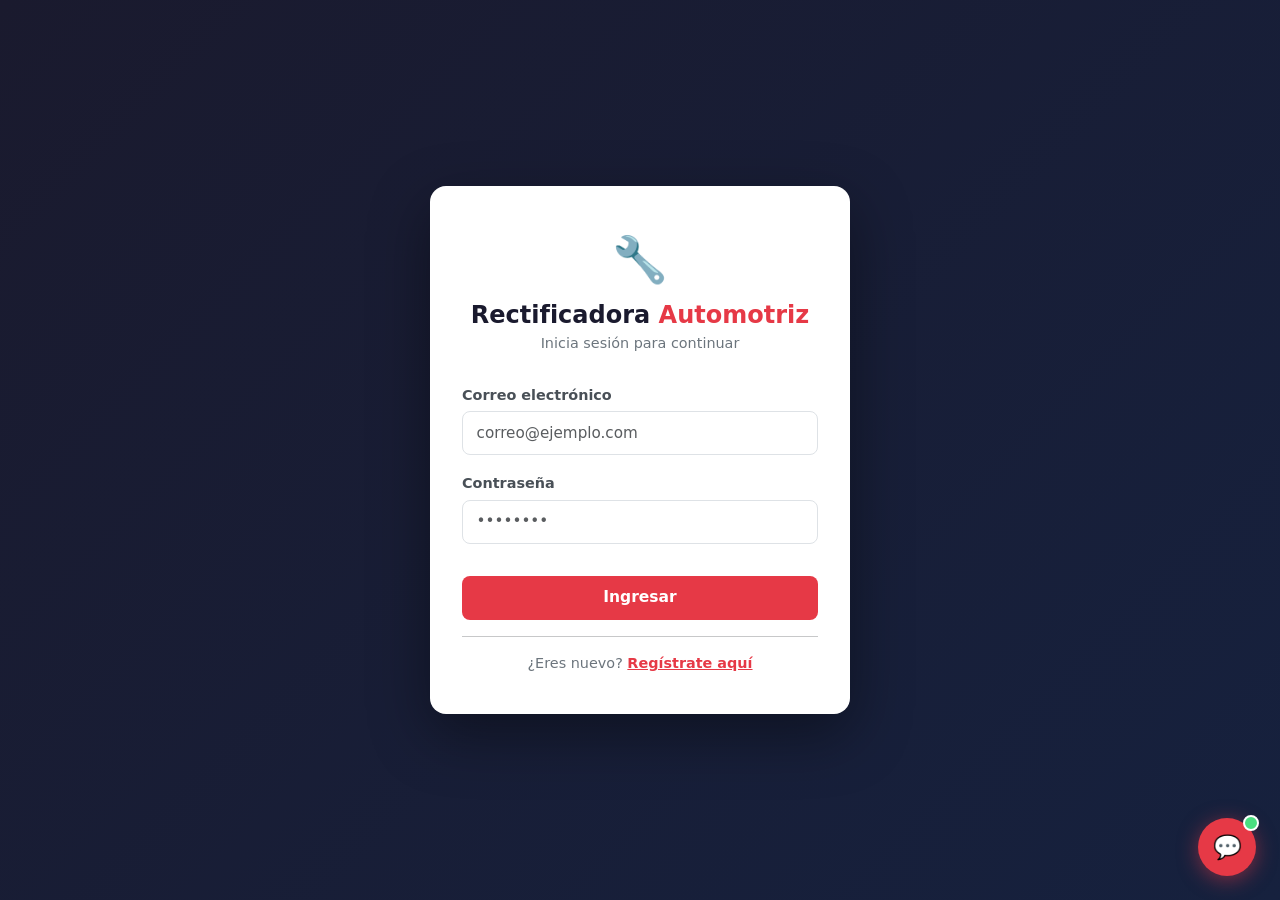
<file: index.html>
<!DOCTYPE html>
<html lang="es">
<head>
<meta charset="UTF-8">
<meta name="viewport" content="width=device-width, initial-scale=1.0">
<title>Inicio – Rectificadora Automotriz</title>
<link href="https://cdn.jsdelivr.net/npm/bootstrap@5.3.3/dist/css/bootstrap.min.css" rel="stylesheet">
<link rel="stylesheet" href="styles.css">
</head>
<body>

<!-- NAVBAR -->
<nav class="navbar navbar-expand-lg">
  <div class="container-fluid px-4">
    <a class="navbar-brand" href="index.html">🔧 Rectificadora <span>Automotriz</span></a>
    <button class="navbar-toggler" type="button" data-bs-toggle="collapse" data-bs-target="#navMenu">
      <span class="navbar-toggler-icon"></span>
    </button>
    <div class="collapse navbar-collapse" id="navMenu">
      <ul class="navbar-nav me-auto ms-3 gap-1">
        <li class="nav-item"><a class="nav-link active" href="index.html">🏠 Inicio</a></li>
        <li class="nav-item"><a class="nav-link" href="precios.html">💰 Precios</a></li>
        <li class="nav-item"><a class="nav-link" href="servicios.html">🛠 Servicios</a></li>
        <li class="nav-item"><a class="nav-link" href="consultas.html">📅 Agendar</a></li>
        <li class="nav-item"><a class="nav-link" href="locaciones.html">📍 Locaciones</a></li>
        <li class="nav-item"><a class="nav-link" href="refacciones.html">🔩 Refacciones</a></li>
      </ul>
      <div class="d-flex align-items-center gap-3 mt-2 mt-lg-0">
        <span class="badge-user" id="navUsuario"></span>
        <button onclick="logout()" class="btn-outline-rojo" style="border-color:rgba(255,255,255,0.4); color:rgba(255,255,255,0.8);">Cerrar sesión</button>
      </div>
    </div>
  </div>
</nav>

<!-- HERO -->
<div class="hero">
  <h1>Bienvenido a Rectificadora <span style="color:#e63946">Automotriz</span></h1>
  <p>Tu taller de confianza. Servicio profesional, calidad garantizada.</p>
</div>

<!-- IMAGEN -->
<div class="container my-4">
  <img src="https://images.unsplash.com/photo-1503376780353-7e6692767b70?w=1200&q=80" alt="Taller automotriz" class="hero-img">
</div>

<!-- MENÚ CARDS -->
<div class="container pb-4">
  <div class="row g-3 justify-content-center">

    <div class="col-6 col-sm-4 col-md-3 col-lg-2">
      <a href="precios.html" class="card-menu">
        <div class="icon">💰</div>
        <h5>Precios</h5>
        <p>Lista de servicios</p>
      </a>
    </div>

    <div class="col-6 col-sm-4 col-md-3 col-lg-2">
      <a href="servicios.html" class="card-menu">
        <div class="icon">🛠</div>
        <h5>Servicios</h5>
        <p>Lo que ofrecemos</p>
      </a>
    </div>

    <div class="col-6 col-sm-4 col-md-3 col-lg-2">
      <a href="consultas.html" class="card-menu">
        <div class="icon">📅</div>
        <h5>Agendar</h5>
        <p>Agenda tu cita</p>
      </a>
    </div>

    <div class="col-6 col-sm-4 col-md-3 col-lg-2">
      <a href="ver_citas.html" class="card-menu">
        <div class="icon">📋</div>
        <h5>Mis citas</h5>
        <p>Ver mis citas</p>
      </a>
    </div>

    <div class="col-6 col-sm-4 col-md-3 col-lg-2">
      <a href="locaciones.html" class="card-menu">
        <div class="icon">📍</div>
        <h5>Locaciones</h5>
        <p>Nuestras sucursales</p>
      </a>
    </div>

    <div class="col-6 col-sm-4 col-md-3 col-lg-2">
      <a href="refacciones.html" class="card-menu">
        <div class="icon">🔩</div>
        <h5>Refacciones</h5>
        <p>Catálogo</p>
      </a>
    </div>

  </div>
</div>

<div class="footer">© 2026 Rectificadora Automotriz · Todos los derechos reservados</div>

<script src="https://cdn.jsdelivr.net/npm/bootstrap@5.3.3/dist/js/bootstrap.bundle.min.js"></script>
<script src="session.js"></script>
<script src="chatbot.js"></script>
</body>
</html>
</file>
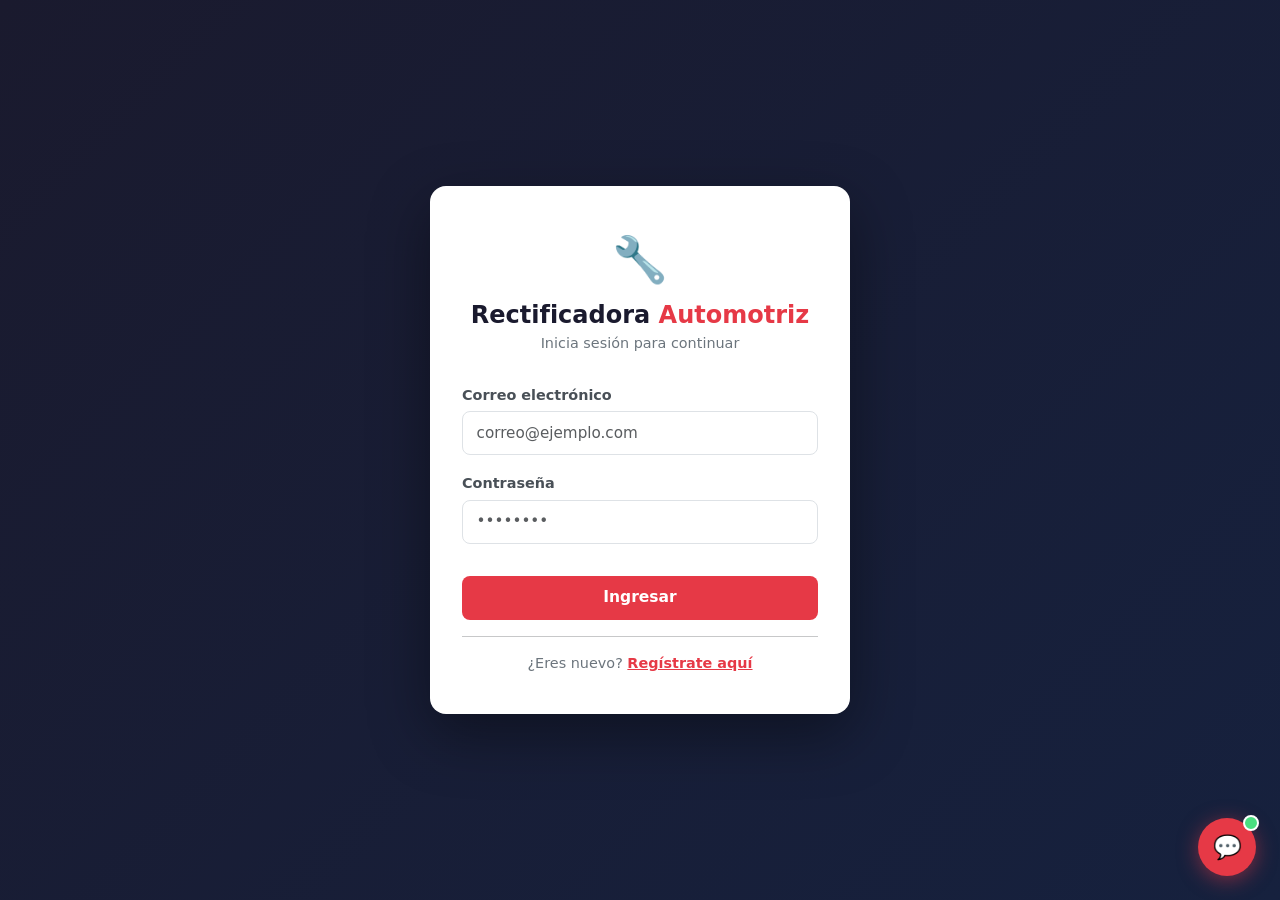
<file: admin.html>
<!DOCTYPE html>
<html lang="es">
<head>
<meta charset="UTF-8">
<meta name="viewport" content="width=device-width, initial-scale=1.0">
<title>Panel Admin – Rectificadora Automotriz</title>
<link href="https://cdn.jsdelivr.net/npm/bootstrap@5.3.3/dist/css/bootstrap.min.css" rel="stylesheet">
<link rel="stylesheet" href="styles.css">
</head>
<body>

<nav class="navbar navbar-expand-lg">
  <div class="container-fluid px-4">
    <a class="navbar-brand" href="admin.html">🔧 Rectificadora <span>Automotriz</span></a>
    <div class="ms-auto d-flex align-items-center gap-3">
      <span class="badge-user">⚙️ Administrador</span>
      <button onclick="logout()" class="btn-outline-rojo" style="border-color:rgba(255,255,255,0.4); color:rgba(255,255,255,0.8);">Cerrar sesión</button>
    </div>
  </div>
</nav>

<div class="hero">
  <h1>⚙️ Panel de Administrador</h1>
  <p>Gestión de citas registradas en el sistema</p>
</div>

<div class="container">
  <div class="card-content">
    <div class="d-flex justify-content-between align-items-center flex-wrap gap-2 mb-4">
      <h5 class="fw-bold mb-0" style="color:#1a1a2e;">Todas las citas</h5>
      <span class="badge" style="background:#e63946; font-size:0.85rem; padding:0.4rem 0.9rem;" id="totalCitas">0 citas</span>
    </div>

    <div id="listaCitas"></div>
  </div>
</div>

<div class="footer">© 2026 Rectificadora Automotriz · Panel Admin</div>

<script src="https://cdn.jsdelivr.net/npm/bootstrap@5.3.3/dist/js/bootstrap.bundle.min.js"></script>
<script src="admin.js"></script>
<script src="chatbot.js"></script>
</body>
</html>
</file>
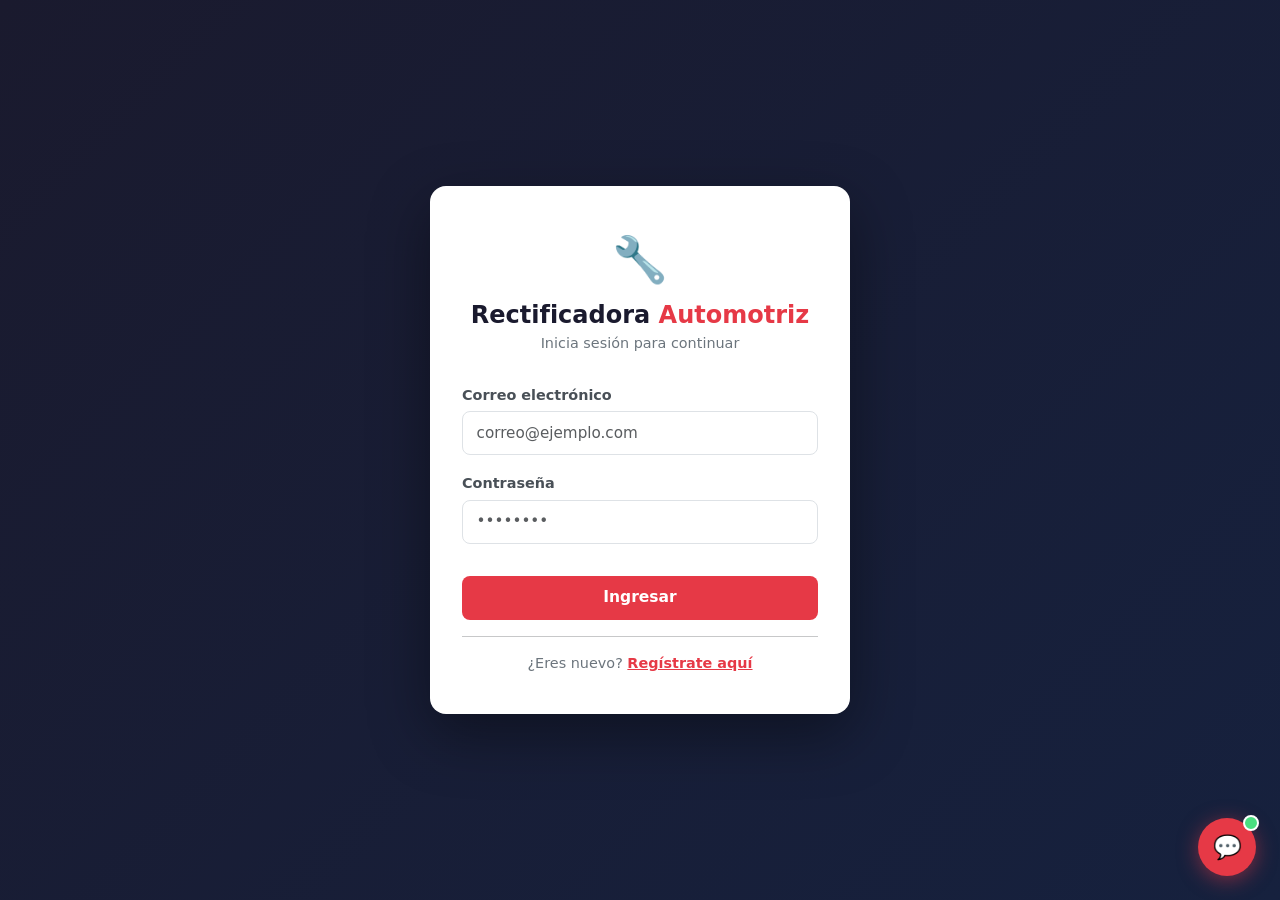
<file: consultas.html>
<!DOCTYPE html>
<html lang="es">
<head>
<meta charset="UTF-8">
<meta name="viewport" content="width=device-width, initial-scale=1.0">
<title>Agendar Cita – Rectificadora Automotriz</title>
<link href="https://cdn.jsdelivr.net/npm/bootstrap@5.3.3/dist/css/bootstrap.min.css" rel="stylesheet">
<link rel="stylesheet" href="styles.css">
</head>
<body>

<!-- NAVBAR -->
<nav class="navbar navbar-expand-lg">
  <div class="container-fluid px-4">
    <a class="navbar-brand" href="index.html">🔧 Rectificadora <span>Automotriz</span></a>
    <button class="navbar-toggler" type="button" data-bs-toggle="collapse" data-bs-target="#navMenu">
      <span class="navbar-toggler-icon"></span>
    </button>
    <div class="collapse navbar-collapse" id="navMenu">
      <ul class="navbar-nav me-auto ms-3 gap-1">
        <li class="nav-item"><a class="nav-link" href="index.html">🏠 Inicio</a></li>
        <li class="nav-item"><a class="nav-link" href="precios.html">💰 Precios</a></li>
        <li class="nav-item"><a class="nav-link" href="servicios.html">🛠 Servicios</a></li>
        <li class="nav-item"><a class="nav-link active" href="consultas.html">📅 Agendar</a></li>
        <li class="nav-item"><a class="nav-link" href="locaciones.html">📍 Locaciones</a></li>
        <li class="nav-item"><a class="nav-link" href="refacciones.html">🔩 Refacciones</a></li>
      </ul>
      <div class="d-flex align-items-center gap-3 mt-2 mt-lg-0">
        <span class="badge-user" id="navUsuario"></span>
        <button onclick="logout()" class="btn-outline-rojo" style="border-color:rgba(255,255,255,0.4); color:rgba(255,255,255,0.8);">Cerrar sesión</button>
      </div>
    </div>
  </div>
</nav>

<!-- HERO -->
<div class="hero">
  <h1>📅 Agendar Cita</h1>
  <p>Reserva tu servicio en minutos</p>
</div>

<!-- CONTENIDO -->
<div class="container">
  <div class="card-content" style="max-width:540px;">
    <h5 class="fw-bold mb-4" style="color:#1a1a2e;">Nueva cita</h5>

    <form id="formCita" novalidate>

      <div class="mb-3">
        <label for="servicio" class="form-label">Servicio</label>
        <select class="form-select" id="servicio" required>
          <option value="">— Selecciona un servicio —</option>
          <option value="Rectificación de motor">Rectificación de motor</option>
          <option value="Reparación mecánica">Reparación mecánica</option>
          <option value="Pintado automotriz">Pintado automotriz</option>
          <option value="Lavado profesional">Lavado profesional</option>
          <option value="Encerado">Encerado</option>
        </select>
        <div class="invalid-feedback">Selecciona un servicio.</div>
      </div>

      <div class="mb-3">
        <label for="fecha" class="form-label">Fecha</label>
        <input type="date" class="form-control" id="fecha" required>
        <div class="invalid-feedback">Selecciona una fecha válida (no en el pasado).</div>
      </div>

      <div class="mb-3">
        <label for="hora" class="form-label">Hora</label>
        <input type="time" class="form-control" id="hora" required min="09:00" max="18:00">
        <div class="invalid-feedback">Selecciona una hora entre 09:00 y 18:00.</div>
      </div>

      <div id="mensajeCita"></div>

      <div class="d-flex gap-2 mt-4 flex-wrap">
        <button type="submit" class="btn-rojo" id="btnAgendar">
          <span class="spinner-btn" id="spinner"></span>
          Confirmar cita
        </button>
        <a href="ver_citas.html" class="btn-outline-rojo">📋 Ver mis citas</a>
      </div>

    </form>
  </div>
</div>

<div class="footer">© 2026 Rectificadora Automotriz</div>

<script src="https://cdn.jsdelivr.net/npm/bootstrap@5.3.3/dist/js/bootstrap.bundle.min.js"></script>
<script src="session.js"></script>
<script>
// Fecha mínima = hoy
document.getElementById("fecha").min = new Date().toISOString().split("T")[0];

document.getElementById("formCita").addEventListener("submit", function(e) {
  e.preventDefault();

  const servicio = document.getElementById("servicio");
  const fecha    = document.getElementById("fecha");
  const hora     = document.getElementById("hora");
  const msg      = document.getElementById("mensajeCita");
  const btn      = document.getElementById("btnAgendar");
  const spinner  = document.getElementById("spinner");

  [servicio, fecha, hora].forEach(el => el.classList.remove("is-invalid","is-valid"));
  msg.innerHTML = "";

  let valido = true;
  if (!servicio.value) { servicio.classList.add("is-invalid"); valido = false; } else servicio.classList.add("is-valid");
  if (!fecha.value || fecha.value < new Date().toISOString().split("T")[0]) { fecha.classList.add("is-invalid"); valido = false; } else fecha.classList.add("is-valid");
  if (!hora.value || hora.value < "09:00" || hora.value > "18:00") { hora.classList.add("is-invalid"); valido = false; } else hora.classList.add("is-valid");

  if (!valido) {
    msg.innerHTML = `<div class="alerta alerta-error">❌ Por favor corrige los campos marcados.</div>`;
    return;
  }

  btn.disabled = true;
  spinner.style.display = "inline-block";

  setTimeout(() => {
    const usuario = JSON.parse(localStorage.getItem("usuarioActivo"));
    const citas   = JSON.parse(localStorage.getItem("citas")) || [];

    citas.push({
      nombre:   usuario.nombre,
      correo:   usuario.correo,
      servicio: servicio.value,
      fecha:    fecha.value,
      hora:     hora.value
    });

    localStorage.setItem("citas", JSON.stringify(citas));

    btn.disabled = false;
    spinner.style.display = "none";

    msg.innerHTML = `<div class="alerta alerta-exito">✅ ¡Cita registrada con éxito! Te esperamos el <strong>${fecha.value}</strong> a las <strong>${hora.value}</strong>.</div>`;

    // Limpiar form
    [servicio, fecha, hora].forEach(el => { el.value = ""; el.classList.remove("is-valid"); });
  }, 700);
});
</script>
<script src="chatbot.js"></script>
</body>
</html>
</file>
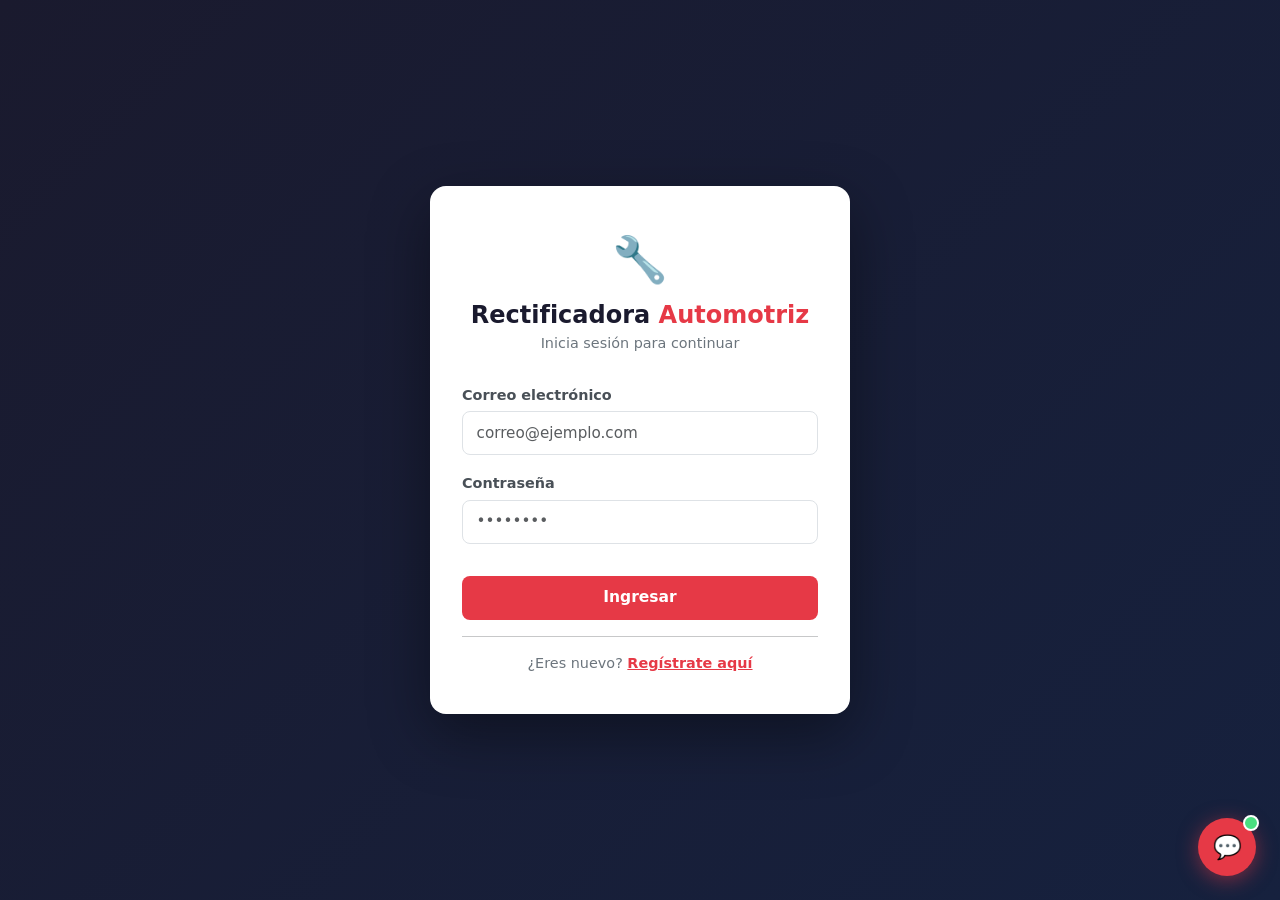
<file: locaciones.html>
<!DOCTYPE html>
<html lang="es">
<head>
<meta charset="UTF-8">
<meta name="viewport" content="width=device-width, initial-scale=1.0">
<title>Locaciones – Rectificadora Automotriz</title>
<link href="https://cdn.jsdelivr.net/npm/bootstrap@5.3.3/dist/css/bootstrap.min.css" rel="stylesheet">
<link rel="stylesheet" href="styles.css">
</head>
<body>

<nav class="navbar navbar-expand-lg">
  <div class="container-fluid px-4">
    <a class="navbar-brand" href="index.html">🔧 Rectificadora <span>Automotriz</span></a>
    <button class="navbar-toggler" type="button" data-bs-toggle="collapse" data-bs-target="#navMenu">
      <span class="navbar-toggler-icon"></span>
    </button>
    <div class="collapse navbar-collapse" id="navMenu">
      <ul class="navbar-nav me-auto ms-3 gap-1">
        <li class="nav-item"><a class="nav-link" href="index.html">🏠 Inicio</a></li>
        <li class="nav-item"><a class="nav-link" href="precios.html">💰 Precios</a></li>
        <li class="nav-item"><a class="nav-link" href="servicios.html">🛠 Servicios</a></li>
        <li class="nav-item"><a class="nav-link" href="consultas.html">📅 Agendar</a></li>
        <li class="nav-item"><a class="nav-link active" href="locaciones.html">📍 Locaciones</a></li>
        <li class="nav-item"><a class="nav-link" href="refacciones.html">🔩 Refacciones</a></li>
      </ul>
      <div class="d-flex align-items-center gap-3 mt-2 mt-lg-0">
        <span class="badge-user" id="navUsuario"></span>
        <button onclick="logout()" class="btn-outline-rojo" style="border-color:rgba(255,255,255,0.4); color:rgba(255,255,255,0.8);">Cerrar sesión</button>
      </div>
    </div>
  </div>
</nav>

<div class="hero">
  <h1>📍 Locaciones</h1>
  <p>Encuéntranos cerca de ti</p>
</div>

<div class="container">
  <div class="card-content" style="max-width:640px;">
    <h5 class="fw-bold mb-4" style="color:#1a1a2e;">Nuestras sucursales</h5>

    <div class="sucursal-card">
      <h5>🏢 Sucursal Centro</h5>
      <p>📍 Av. Principal #123, Centro</p>
      <p>🕐 Horario: Lun–Sáb 9:00 – 18:00</p>
      <p>📞 Tel: (33) 1234-5678</p>
    </div>

    <div class="sucursal-card">
      <h5>🏢 Sucursal Norte</h5>
      <p>📍 Calle Mecánicos #45, Zona Norte</p>
      <p>🕐 Horario: Lun–Sáb 9:00 – 18:00</p>
      <p>📞 Tel: (33) 8765-4321</p>
    </div>

    <div class="alerta alerta-info mt-3">
      ℹ️ Ambas sucursales cuentan con estacionamiento gratuito para clientes.
    </div>

    <div class="mt-4 d-flex gap-2 flex-wrap">
      <a href="consultas.html" class="btn-rojo">📅 Agendar cita</a>
      <a href="index.html" class="btn-outline-rojo">⬅ Volver al inicio</a>
    </div>
  </div>
</div>

<div class="footer">© 2026 Rectificadora Automotriz</div>
<script src="https://cdn.jsdelivr.net/npm/bootstrap@5.3.3/dist/js/bootstrap.bundle.min.js"></script>
<script src="session.js"></script>
<script src="chatbot.js"></script>
</body>
</html>
</file>
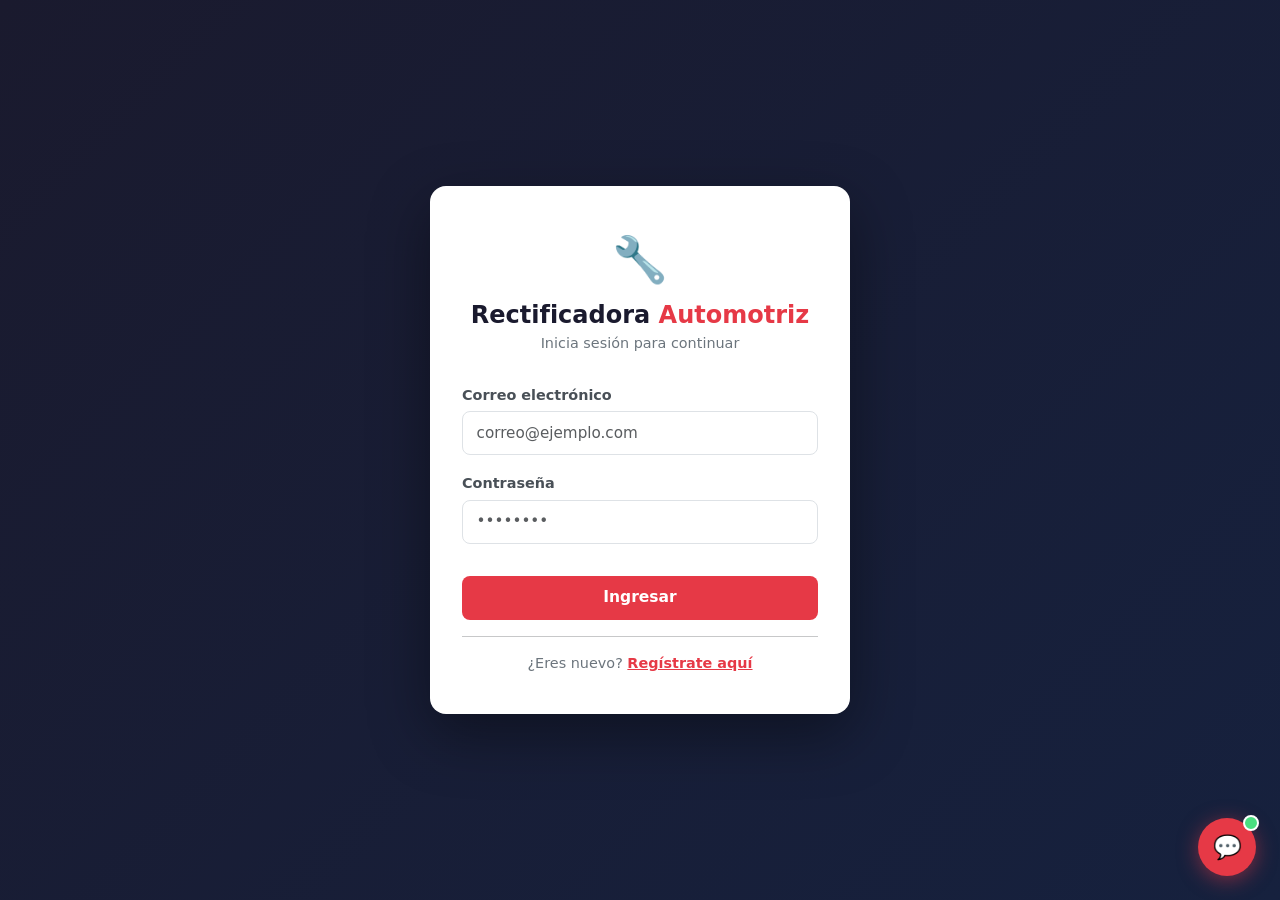
<file: login.html>
<!DOCTYPE html>
<html lang="es">
<head>
<meta charset="UTF-8">
<meta name="viewport" content="width=device-width, initial-scale=1.0">
<title>Iniciar Sesión – Rectificadora Automotriz</title>
<link href="https://cdn.jsdelivr.net/npm/bootstrap@5.3.3/dist/css/bootstrap.min.css" rel="stylesheet">
<link rel="stylesheet" href="styles.css">
<style>
  body { background: linear-gradient(135deg, #1a1a2e 0%, #16213e 100%); min-height: 100vh; display: flex; align-items: center; justify-content: center; }
  .login-box { background: white; border-radius: 16px; padding: 2.5rem 2rem; box-shadow: 0 20px 60px rgba(0,0,0,0.4); width: 100%; max-width: 420px; }
  .login-logo { text-align: center; margin-bottom: 1.8rem; }
  .login-logo .icon { font-size: 2.8rem; }
  .login-logo h4 { font-weight: 800; color: #1a1a2e; margin: 0.5rem 0 0.2rem; }
  .login-logo p { color: #6c757d; font-size: 0.9rem; margin: 0; }
</style>
</head>
<body>

<div class="login-box">
  <div class="login-logo">
    <div class="icon">🔧</div>
    <h4>Rectificadora <span style="color:#e63946">Automotriz</span></h4>
    <p>Inicia sesión para continuar</p>
  </div>

  <form id="loginForm" novalidate>

    <div class="mb-3">
      <label for="correo" class="form-label">Correo electrónico</label>
      <input type="email" class="form-control" id="correo" placeholder="correo@ejemplo.com" required>
      <div class="invalid-feedback">Ingresa un correo válido.</div>
    </div>

    <div class="mb-3">
      <label for="password" class="form-label">Contraseña</label>
      <input type="password" class="form-control" id="password" placeholder="••••••••" required minlength="4">
      <div class="invalid-feedback">La contraseña es obligatoria.</div>
    </div>

    <div id="mensaje"></div>

    <button type="submit" class="btn-rojo w-100 mt-3" id="btnLogin">
      <span class="spinner-btn" id="spinner"></span>
      Ingresar
    </button>

  </form>

  <hr class="my-3">
  <p class="text-center mb-0" style="font-size:0.9rem; color:#6c757d;">
    ¿Eres nuevo? <a href="registro.html" style="color:#e63946; font-weight:600;">Regístrate aquí</a>
  </p>
</div>

<script src="https://cdn.jsdelivr.net/npm/bootstrap@5.3.3/dist/js/bootstrap.bundle.min.js"></script>
<script src="auth.js"></script>
<script src="chatbot.js"></script>
</body>
</html>
</file>
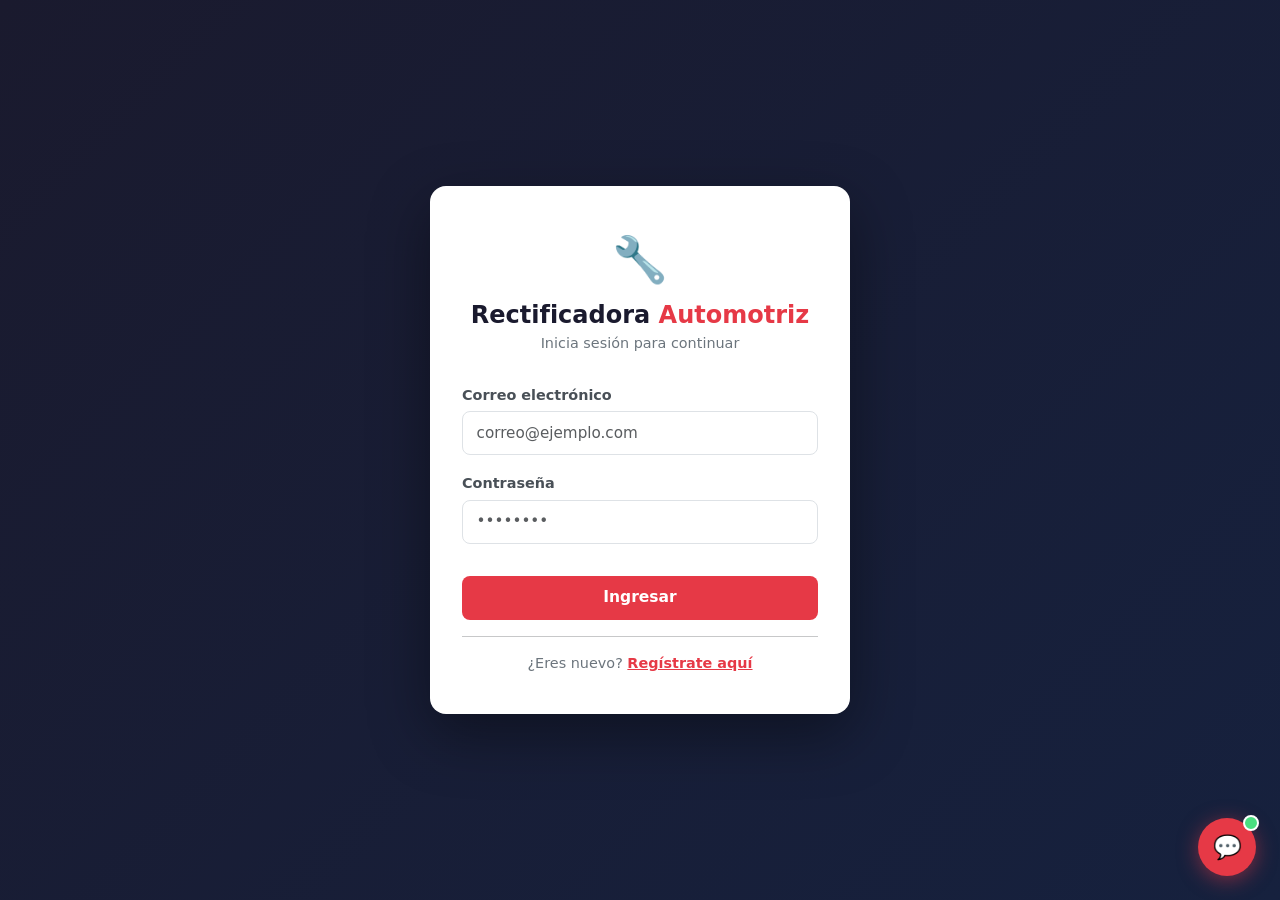
<file: precios.html>
<!DOCTYPE html>
<html lang="es">
<head>
<meta charset="UTF-8">
<meta name="viewport" content="width=device-width, initial-scale=1.0">
<title>Precios – Rectificadora Automotriz</title>
<link href="https://cdn.jsdelivr.net/npm/bootstrap@5.3.3/dist/css/bootstrap.min.css" rel="stylesheet">
<link rel="stylesheet" href="styles.css">
</head>
<body>

<nav class="navbar navbar-expand-lg">
  <div class="container-fluid px-4">
    <a class="navbar-brand" href="index.html">🔧 Rectificadora <span>Automotriz</span></a>
    <button class="navbar-toggler" type="button" data-bs-toggle="collapse" data-bs-target="#navMenu">
      <span class="navbar-toggler-icon"></span>
    </button>
    <div class="collapse navbar-collapse" id="navMenu">
      <ul class="navbar-nav me-auto ms-3 gap-1">
        <li class="nav-item"><a class="nav-link" href="index.html">🏠 Inicio</a></li>
        <li class="nav-item"><a class="nav-link active" href="precios.html">💰 Precios</a></li>
        <li class="nav-item"><a class="nav-link" href="servicios.html">🛠 Servicios</a></li>
        <li class="nav-item"><a class="nav-link" href="consultas.html">📅 Agendar</a></li>
        <li class="nav-item"><a class="nav-link" href="locaciones.html">📍 Locaciones</a></li>
        <li class="nav-item"><a class="nav-link" href="refacciones.html">🔩 Refacciones</a></li>
      </ul>
      <div class="d-flex align-items-center gap-3 mt-2 mt-lg-0">
        <span class="badge-user" id="navUsuario"></span>
        <button onclick="logout()" class="btn-outline-rojo" style="border-color:rgba(255,255,255,0.4); color:rgba(255,255,255,0.8);">Cerrar sesión</button>
      </div>
    </div>
  </div>
</nav>

<div class="hero">
  <h1>💰 Precios</h1>
  <p>Tarifas transparentes, sin sorpresas</p>
</div>

<div class="container">
  <div class="card-content">
    <h5 class="fw-bold mb-4" style="color:#1a1a2e;">Lista de precios de servicios</h5>
    <div class="table-responsive">
      <table class="tabla-custom">
        <thead>
          <tr><th>Servicio</th><th>Descripción</th><th style="text-align:right;">Precio</th></tr>
        </thead>
        <tbody>
          <tr><td>🔧 Rectificación de motor</td><td>Servicio especializado de rectificado</td><td class="precio" style="text-align:right;">$3,500</td></tr>
          <tr><td>🔨 Reparación mecánica</td><td>Diagnóstico y reparación general</td><td class="precio" style="text-align:right;">$1,200</td></tr>
          <tr><td>🎨 Pintado automotriz</td><td>Pintura completa con cabina especializada</td><td class="precio" style="text-align:right;">$4,500</td></tr>
          <tr><td>🚿 Lavado profesional</td><td>Lavado exterior e interior a detalle</td><td class="precio" style="text-align:right;">$150</td></tr>
          <tr><td>✨ Encerado</td><td>Encerado y pulido de carrocería</td><td class="precio" style="text-align:right;">$300</td></tr>
        </tbody>
      </table>
    </div>

    <div class="alerta alerta-info mt-4">
      ℹ️ Los precios son orientativos y pueden variar según el modelo del vehículo. Solicita tu cotización.
    </div>

    <div class="mt-4 d-flex gap-2 flex-wrap">
      <a href="consultas.html" class="btn-rojo">📅 Agendar cita</a>
      <a href="index.html" class="btn-outline-rojo">⬅ Volver al inicio</a>
    </div>
  </div>
</div>

<div class="footer">© 2026 Rectificadora Automotriz</div>
<script src="https://cdn.jsdelivr.net/npm/bootstrap@5.3.3/dist/js/bootstrap.bundle.min.js"></script>
<script src="session.js"></script>
<script src="chatbot.js"></script>
</body>
</html>
</file>
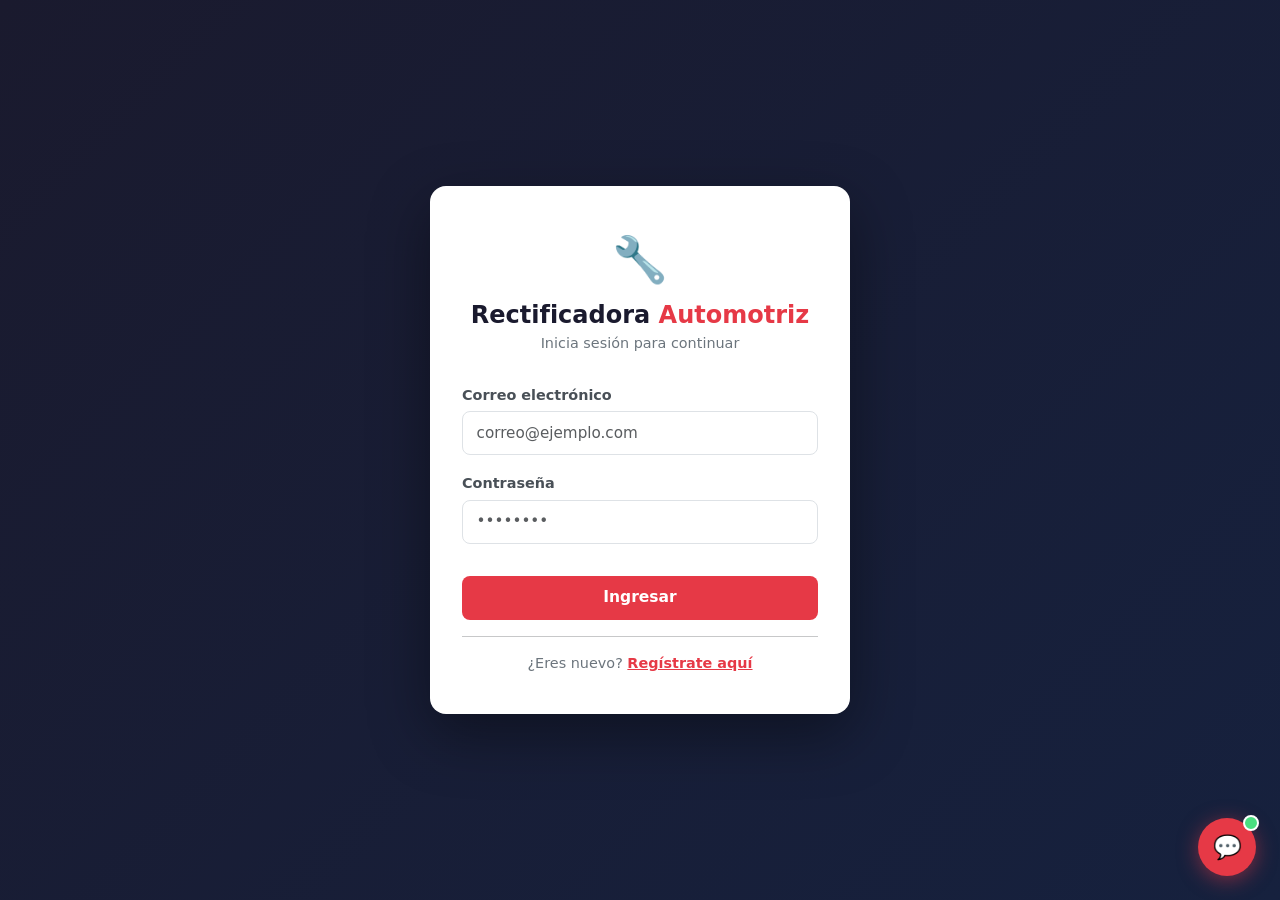
<file: refacciones.html>
<!DOCTYPE html>
<html lang="es">
<head>
<meta charset="UTF-8">
<meta name="viewport" content="width=device-width, initial-scale=1.0">
<title>Refacciones – Rectificadora Automotriz</title>
<link href="https://cdn.jsdelivr.net/npm/bootstrap@5.3.3/dist/css/bootstrap.min.css" rel="stylesheet">
<link rel="stylesheet" href="styles.css">
</head>
<body>

<nav class="navbar navbar-expand-lg">
  <div class="container-fluid px-4">
    <a class="navbar-brand" href="index.html">🔧 Rectificadora <span>Automotriz</span></a>
    <button class="navbar-toggler" type="button" data-bs-toggle="collapse" data-bs-target="#navMenu">
      <span class="navbar-toggler-icon"></span>
    </button>
    <div class="collapse navbar-collapse" id="navMenu">
      <ul class="navbar-nav me-auto ms-3 gap-1">
        <li class="nav-item"><a class="nav-link" href="index.html">🏠 Inicio</a></li>
        <li class="nav-item"><a class="nav-link" href="precios.html">💰 Precios</a></li>
        <li class="nav-item"><a class="nav-link" href="servicios.html">🛠 Servicios</a></li>
        <li class="nav-item"><a class="nav-link" href="consultas.html">📅 Agendar</a></li>
        <li class="nav-item"><a class="nav-link" href="locaciones.html">📍 Locaciones</a></li>
        <li class="nav-item"><a class="nav-link active" href="refacciones.html">🔩 Refacciones</a></li>
      </ul>
      <div class="d-flex align-items-center gap-3 mt-2 mt-lg-0">
        <span class="badge-user" id="navUsuario"></span>
        <button onclick="logout()" class="btn-outline-rojo" style="border-color:rgba(255,255,255,0.4); color:rgba(255,255,255,0.8);">Cerrar sesión</button>
      </div>
    </div>
  </div>
</nav>

<div class="hero">
  <h1>🔩 Refacciones</h1>
  <p>Catálogo de productos disponibles</p>
</div>

<div class="container">
  <div class="card-content">
    <h5 class="fw-bold mb-4" style="color:#1a1a2e;">Productos en stock</h5>
    <div class="table-responsive">
      <table class="tabla-custom">
        <thead>
          <tr><th>Producto</th><th>Descripción</th><th style="text-align:right;">Precio</th></tr>
        </thead>
        <tbody>
          <tr><td>🧴 Cera para automóvil</td><td>Fórmula profesional de larga duración</td><td class="precio" style="text-align:right;">$120</td></tr>
          <tr><td>🌧 Limpiabrisas</td><td>Par de plumas silicón universal</td><td class="precio" style="text-align:right;">$90</td></tr>
          <tr><td>🚗 Parachoques</td><td>Parachoques delantero genérico</td><td class="precio" style="text-align:right;">$1,500</td></tr>
          <tr><td>🏎 Rueda deportiva</td><td>Rin de aluminio 17" con llantas</td><td class="precio" style="text-align:right;">$2,200</td></tr>
        </tbody>
      </table>
    </div>

    <div class="alerta alerta-info mt-4">
      ℹ️ Pregunta por disponibilidad de refacciones para tu modelo específico en cualquiera de nuestras sucursales.
    </div>

    <div class="mt-4 d-flex gap-2 flex-wrap">
      <a href="index.html" class="btn-outline-rojo">⬅ Volver al inicio</a>
    </div>
  </div>
</div>

<div class="footer">© 2026 Rectificadora Automotriz</div>
<script src="https://cdn.jsdelivr.net/npm/bootstrap@5.3.3/dist/js/bootstrap.bundle.min.js"></script>
<script src="session.js"></script>
<script src="chatbot.js"></script>
</body>
</html>
</file>
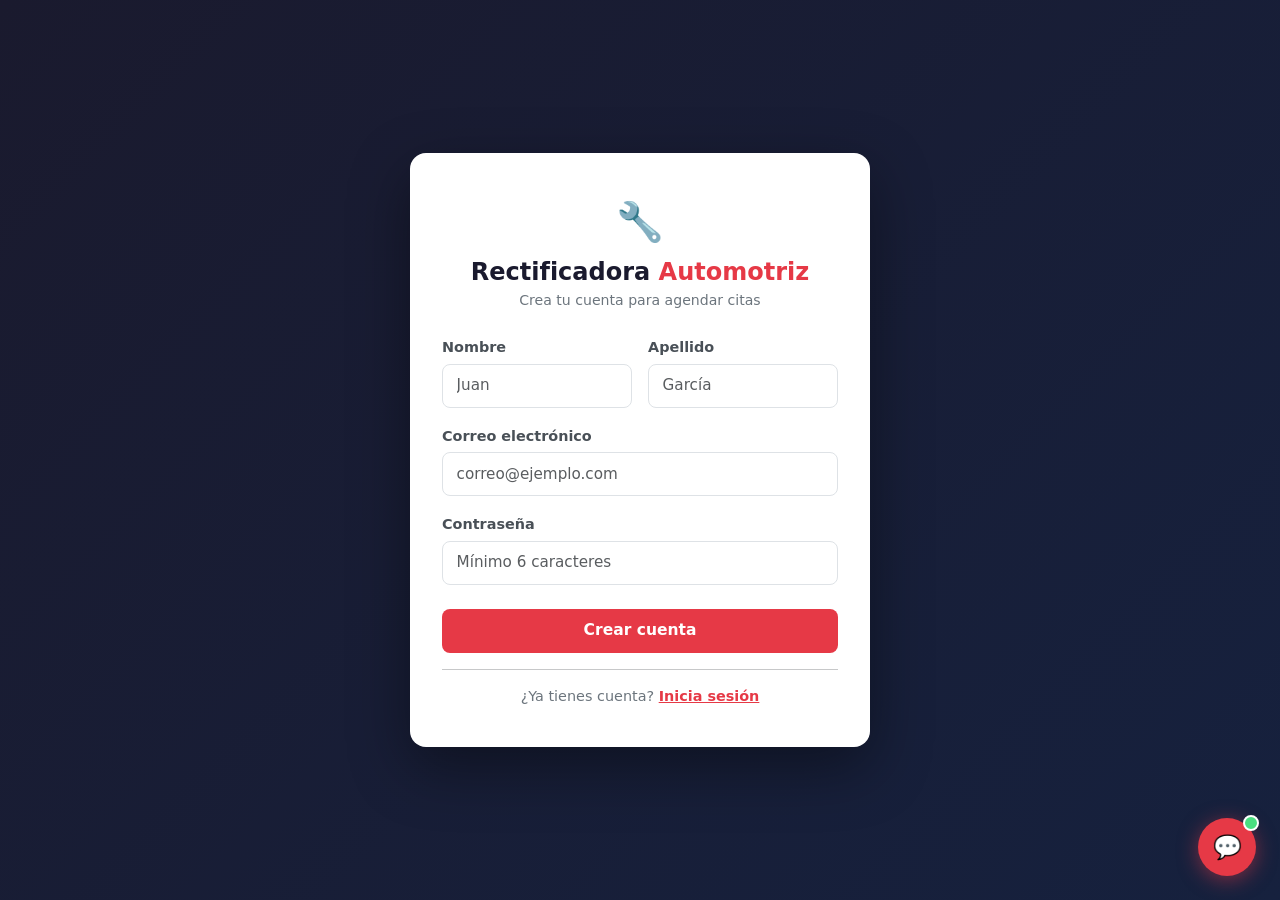
<file: registro.html>
<!DOCTYPE html>
<html lang="es">
<head>
<meta charset="UTF-8">
<meta name="viewport" content="width=device-width, initial-scale=1.0">
<title>Crear Cuenta – Rectificadora Automotriz</title>
<link href="https://cdn.jsdelivr.net/npm/bootstrap@5.3.3/dist/css/bootstrap.min.css" rel="stylesheet">
<link rel="stylesheet" href="styles.css">
<style>
  body { background: linear-gradient(135deg, #1a1a2e 0%, #16213e 100%); min-height: 100vh; display: flex; align-items: center; justify-content: center; padding: 2rem 1rem; }
  .login-box { background: white; border-radius: 16px; padding: 2.5rem 2rem; box-shadow: 0 20px 60px rgba(0,0,0,0.4); width: 100%; max-width: 460px; }
  .login-logo { text-align: center; margin-bottom: 1.5rem; }
  .login-logo .icon { font-size: 2.4rem; }
  .login-logo h4 { font-weight: 800; color: #1a1a2e; margin: 0.5rem 0 0.2rem; }
  .login-logo p { color: #6c757d; font-size: 0.88rem; margin: 0; }
</style>
</head>
<body>

<div class="login-box">
  <div class="login-logo">
    <div class="icon">🔧</div>
    <h4>Rectificadora <span style="color:#e63946">Automotriz</span></h4>
    <p>Crea tu cuenta para agendar citas</p>
  </div>

  <form id="registroForm" novalidate>

    <div class="row g-3">
      <div class="col-sm-6">
        <label for="nombre" class="form-label">Nombre</label>
        <input type="text" class="form-control" id="nombre" placeholder="Juan" required>
        <div class="invalid-feedback">Campo obligatorio.</div>
      </div>
      <div class="col-sm-6">
        <label for="apellido" class="form-label">Apellido</label>
        <input type="text" class="form-control" id="apellido" placeholder="García" required>
        <div class="invalid-feedback">Campo obligatorio.</div>
      </div>
    </div>

    <div class="mt-3">
      <label for="correo" class="form-label">Correo electrónico</label>
      <input type="email" class="form-control" id="correo" placeholder="correo@ejemplo.com" required>
      <div class="invalid-feedback">Ingresa un correo válido.</div>
    </div>

    <div class="mt-3">
      <label for="password" class="form-label">Contraseña</label>
      <input type="password" class="form-control" id="password" placeholder="Mínimo 6 caracteres" required minlength="6">
      <div class="invalid-feedback">Mínimo 6 caracteres.</div>
    </div>

    <div id="mensaje"></div>

    <button type="submit" class="btn-rojo w-100 mt-4">
      <span class="spinner-btn" id="spinner"></span>
      Crear cuenta
    </button>

  </form>

  <hr class="my-3">
  <p class="text-center mb-0" style="font-size:0.9rem; color:#6c757d;">
    ¿Ya tienes cuenta? <a href="login.html" style="color:#e63946; font-weight:600;">Inicia sesión</a>
  </p>
</div>

<script src="https://cdn.jsdelivr.net/npm/bootstrap@5.3.3/dist/js/bootstrap.bundle.min.js"></script>
<script src="registro.js"></script>
<script src="chatbot.js"></script>
</body>
</html>
</file>
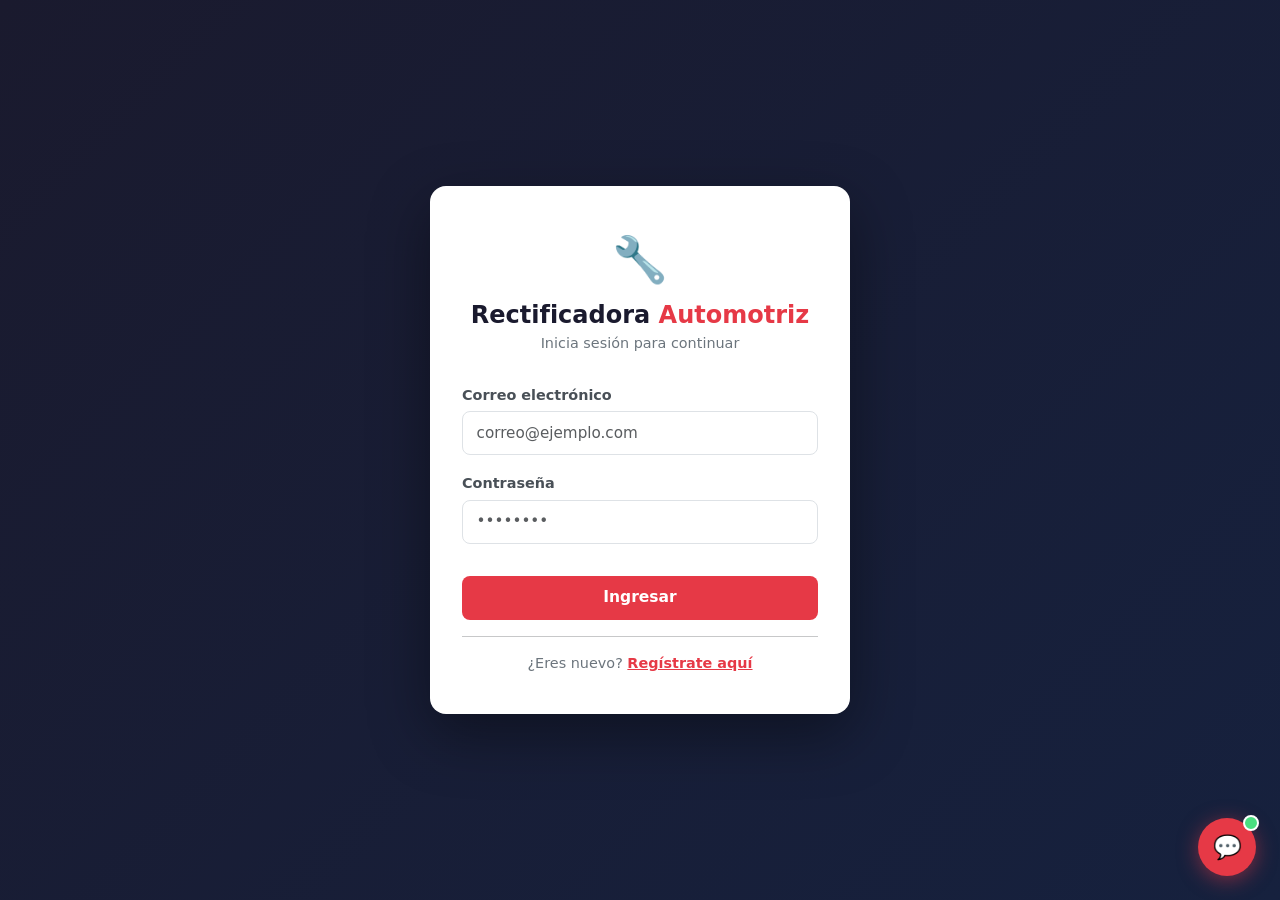
<file: servicios.html>
<!DOCTYPE html>
<html lang="es">
<head>
<meta charset="UTF-8">
<meta name="viewport" content="width=device-width, initial-scale=1.0">
<title>Servicios – Rectificadora Automotriz</title>
<link href="https://cdn.jsdelivr.net/npm/bootstrap@5.3.3/dist/css/bootstrap.min.css" rel="stylesheet">
<link rel="stylesheet" href="styles.css">
</head>
<body>

<nav class="navbar navbar-expand-lg">
  <div class="container-fluid px-4">
    <a class="navbar-brand" href="index.html">🔧 Rectificadora <span>Automotriz</span></a>
    <button class="navbar-toggler" type="button" data-bs-toggle="collapse" data-bs-target="#navMenu">
      <span class="navbar-toggler-icon"></span>
    </button>
    <div class="collapse navbar-collapse" id="navMenu">
      <ul class="navbar-nav me-auto ms-3 gap-1">
        <li class="nav-item"><a class="nav-link" href="index.html">🏠 Inicio</a></li>
        <li class="nav-item"><a class="nav-link" href="precios.html">💰 Precios</a></li>
        <li class="nav-item"><a class="nav-link active" href="servicios.html">🛠 Servicios</a></li>
        <li class="nav-item"><a class="nav-link" href="consultas.html">📅 Agendar</a></li>
        <li class="nav-item"><a class="nav-link" href="locaciones.html">📍 Locaciones</a></li>
        <li class="nav-item"><a class="nav-link" href="refacciones.html">🔩 Refacciones</a></li>
      </ul>
      <div class="d-flex align-items-center gap-3 mt-2 mt-lg-0">
        <span class="badge-user" id="navUsuario"></span>
        <button onclick="logout()" class="btn-outline-rojo" style="border-color:rgba(255,255,255,0.4); color:rgba(255,255,255,0.8);">Cerrar sesión</button>
      </div>
    </div>
  </div>
</nav>

<div class="hero">
  <h1>🛠 Nuestros Servicios</h1>
  <p>Calidad profesional en cada trabajo</p>
</div>

<div class="container">
  <div class="card-content">
    <p class="text-muted mb-4">Ofrecemos servicios especializados en mantenimiento y reparación automotriz con tecnología de punta y técnicos certificados.</p>

    <div class="row g-3">
      <div class="col-sm-6 col-lg-4">
        <div class="sucursal-card">
          <h5>🔧 Rectificación de Motor</h5>
          <p>Servicio de precisión para restaurar las dimensiones originales del motor y garantizar su funcionamiento óptimo.</p>
        </div>
      </div>
      <div class="col-sm-6 col-lg-4">
        <div class="sucursal-card">
          <h5>🔨 Reparación Mecánica</h5>
          <p>Diagnóstico computarizado y reparación de fallas mecánicas generales, frenos, suspensión y transmisión.</p>
        </div>
      </div>
      <div class="col-sm-6 col-lg-4">
        <div class="sucursal-card">
          <h5>🎨 Pintado Automotriz</h5>
          <p>Cabina de pintura climatizada con acabados profesionales y pintura de alta duración.</p>
        </div>
      </div>
      <div class="col-sm-6 col-lg-4">
        <div class="sucursal-card">
          <h5>🚿 Lavado Profesional</h5>
          <p>Lavado exterior e interior a detalle con productos especializados que cuidan la pintura y tapicería.</p>
        </div>
      </div>
      <div class="col-sm-6 col-lg-4">
        <div class="sucursal-card">
          <h5>✨ Encerado</h5>
          <p>Pulido y encerado de carrocería para proteger y realzar el brillo original de tu vehículo.</p>
        </div>
      </div>
    </div>

    <div class="mt-4 d-flex gap-2 flex-wrap">
      <a href="consultas.html" class="btn-rojo">📅 Agendar cita</a>
      <a href="index.html" class="btn-outline-rojo">⬅ Volver al inicio</a>
    </div>
  </div>
</div>

<div class="footer">© 2026 Rectificadora Automotriz</div>
<script src="https://cdn.jsdelivr.net/npm/bootstrap@5.3.3/dist/js/bootstrap.bundle.min.js"></script>
<script src="session.js"></script>
<script src="chatbot.js"></script>
</body>
</html>
</file>
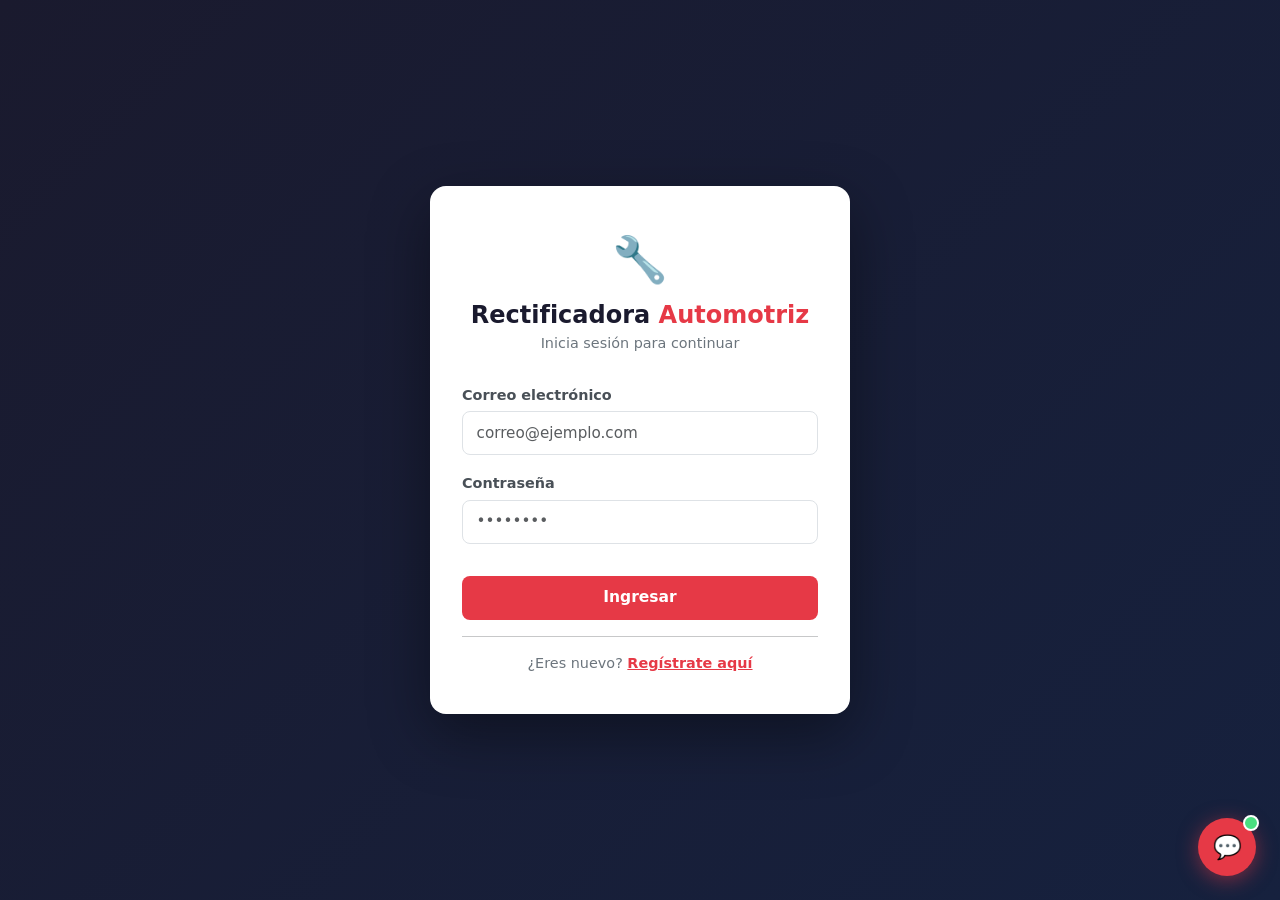
<file: ver_citas.html>
<!DOCTYPE html>
<html lang="es">
<head>
<meta charset="UTF-8">
<meta name="viewport" content="width=device-width, initial-scale=1.0">
<title>Mis Citas – Rectificadora Automotriz</title>
<link href="https://cdn.jsdelivr.net/npm/bootstrap@5.3.3/dist/css/bootstrap.min.css" rel="stylesheet">
<link rel="stylesheet" href="styles.css">
</head>
<body>

<nav class="navbar navbar-expand-lg">
  <div class="container-fluid px-4">
    <a class="navbar-brand" href="index.html">🔧 Rectificadora <span>Automotriz</span></a>
    <button class="navbar-toggler" type="button" data-bs-toggle="collapse" data-bs-target="#navMenu">
      <span class="navbar-toggler-icon"></span>
    </button>
    <div class="collapse navbar-collapse" id="navMenu">
      <ul class="navbar-nav me-auto ms-3 gap-1">
        <li class="nav-item"><a class="nav-link" href="index.html">🏠 Inicio</a></li>
        <li class="nav-item"><a class="nav-link active" href="ver_citas.html">📋 Mis citas</a></li>
        <li class="nav-item"><a class="nav-link" href="consultas.html">📅 Agendar</a></li>
      </ul>
      <div class="d-flex align-items-center gap-3 mt-2 mt-lg-0">
        <span class="badge-user" id="navUsuario"></span>
        <button onclick="logout()" class="btn-outline-rojo" style="border-color:rgba(255,255,255,0.4); color:rgba(255,255,255,0.8);">Cerrar sesión</button>
      </div>
    </div>
  </div>
</nav>

<div class="hero">
  <h1>📋 Mis Citas</h1>
  <p>Historial de citas registradas</p>
</div>

<div class="container">
  <div class="card-content">
    <div class="d-flex justify-content-between align-items-center flex-wrap gap-2 mb-4">
      <h5 class="fw-bold mb-0" style="color:#1a1a2e;">Tus citas registradas</h5>
      <a href="consultas.html" class="btn-rojo" style="font-size:0.9rem; padding:0.5rem 1.2rem;">+ Nueva cita</a>
    </div>

    <div id="contenidoCitas"></div>
  </div>
</div>

<div class="footer">© 2026 Rectificadora Automotriz</div>

<script src="https://cdn.jsdelivr.net/npm/bootstrap@5.3.3/dist/js/bootstrap.bundle.min.js"></script>
<script src="session.js"></script>
<script>
function cargarCitas() {
  const usuario = JSON.parse(localStorage.getItem("usuarioActivo"));
  const citas   = JSON.parse(localStorage.getItem("citas")) || [];
  const contenedor = document.getElementById("contenidoCitas");

  const citasUsuario = citas.filter(c => c.correo === usuario.correo);

  if (citasUsuario.length === 0) {
    contenedor.innerHTML = `
      <div class="empty-state">
        <div class="icon">📭</div>
        <p class="fw-semibold" style="color:#495057;">No tienes citas registradas.</p>
        <a href="consultas.html" class="btn-rojo mt-2">Agendar mi primera cita</a>
      </div>`;
    return;
  }

  // Tabla responsive
  let html = `
    <div class="table-responsive">
      <table class="tabla-custom">
        <thead>
          <tr>
            <th>Servicio</th>
            <th>Fecha</th>
            <th>Hora</th>
            <th>Estado</th>
          </tr>
        </thead>
        <tbody>`;

  citasUsuario.forEach(c => {
    const esPasada = c.fecha < new Date().toISOString().split("T")[0];
    const estado   = esPasada
      ? `<span class="badge bg-secondary">Completada</span>`
      : `<span class="badge" style="background:#e63946;">Próxima</span>`;
    html += `<tr>
      <td><strong>${c.servicio}</strong></td>
      <td>${c.fecha}</td>
      <td>${c.hora || "—"}</td>
      <td>${estado}</td>
    </tr>`;
  });

  html += `</tbody></table></div>`;
  contenedor.innerHTML = html;
}

window.onload = cargarCitas;
</script>
<script src="chatbot.js"></script>
</body>
</html>
</file>
<file: styles.css>
/* ===== PALETA DE COLORES ===== */
:root {
  --rojo:     #e63946;
  --rojo-dark:#c1121f;
  --carbon:   #1a1a2e;
  --gris:     #16213e;
  --blanco:   #f8f9fa;
  --texto:    #212529;
  --sombra:   0 4px 24px rgba(0,0,0,0.13);
  --radio:    12px;
}

body {
  font-family: 'Segoe UI', system-ui, sans-serif;
  background: #f0f2f5;
  color: var(--texto);
  min-height: 100vh;
}

/* NAVBAR */
.navbar { background: var(--carbon) !important; box-shadow: 0 2px 16px rgba(0,0,0,0.4); }
.navbar-brand { font-weight: 800; font-size: 1.15rem; color: white !important; letter-spacing: 0.4px; }
.navbar-brand span { color: var(--rojo); }
.nav-link { color: rgba(255,255,255,0.8) !important; font-weight: 500; border-radius: 6px; transition: all 0.2s; }
.nav-link:hover { color: white !important; background: rgba(255,255,255,0.1); }
.nav-link.active { color: white !important; background: var(--rojo) !important; }
.navbar-toggler { border-color: rgba(255,255,255,0.3); }
.navbar-toggler-icon { filter: invert(1); }

/* HERO */
.hero { background: linear-gradient(135deg, var(--carbon) 0%, var(--gris) 100%); color: white; padding: 3rem 1rem 2rem; text-align: center; }
.hero h1 { font-weight: 800; font-size: clamp(1.5rem, 4vw, 2.5rem); }
.hero p  { color: rgba(255,255,255,0.7); font-size: 1rem; margin-bottom: 0; }

/* HERO IMG */
.hero-img { width: 100%; max-height: 320px; object-fit: cover; border-radius: var(--radio); box-shadow: var(--sombra); }

/* CARDS MENÚ */
.card-menu { background: white; border: none; border-radius: var(--radio); box-shadow: var(--sombra); text-decoration: none; color: var(--texto); transition: transform 0.25s, box-shadow 0.25s; display: block; padding: 1.8rem 1rem; text-align: center; }
.card-menu:hover { transform: translateY(-6px); box-shadow: 0 14px 32px rgba(230,57,70,0.22); color: var(--texto); }
.card-menu .icon { font-size: 2.2rem; margin-bottom: 0.6rem; }
.card-menu h5 { font-weight: 700; color: var(--rojo); margin-bottom: 0.25rem; font-size: 1.05rem; }
.card-menu p  { font-size: 0.85rem; color: #6c757d; margin: 0; }

/* CARD CONTENIDO */
.card-content { background: white; border-radius: var(--radio); box-shadow: var(--sombra); padding: 2.2rem; margin: 2rem auto; }

/* FORMULARIOS */
.form-label { font-weight: 600; color: #495057; margin-bottom: 0.3rem; font-size: 0.9rem; }
.form-control, .form-select { border-radius: 8px; border: 1.5px solid #dee2e6; padding: 0.6rem 0.85rem; transition: border-color 0.2s, box-shadow 0.2s; font-size: 0.95rem; }
.form-control:focus, .form-select:focus { border-color: var(--rojo); box-shadow: 0 0 0 3px rgba(230,57,70,0.15); outline: none; }
.form-control.is-invalid { border-color: #dc3545; }
.form-control.is-valid, .form-select.is-valid { border-color: #198754; }

/* BOTONES */
.btn-rojo { background: var(--rojo); color: white; border: none; border-radius: 8px; padding: 0.65rem 2rem; font-weight: 600; font-size: 0.97rem; transition: background 0.2s, transform 0.15s; cursor: pointer; text-decoration: none; display: inline-block; }
.btn-rojo:hover { background: var(--rojo-dark); color: white; transform: translateY(-1px); }
.btn-rojo:disabled { opacity: 0.65; cursor: not-allowed; transform: none; }
.btn-outline-rojo { background: transparent; color: var(--rojo); border: 2px solid var(--rojo); border-radius: 8px; padding: 0.55rem 1.4rem; font-weight: 600; font-size: 0.93rem; transition: all 0.2s; text-decoration: none; display: inline-block; }
.btn-outline-rojo:hover { background: var(--rojo); color: white; }

/* ALERTAS */
.alerta { border-radius: 8px; padding: 0.8rem 1.1rem; font-weight: 500; font-size: 0.92rem; display: flex; align-items: center; gap: 0.5rem; margin-top: 1rem; }
.alerta-exito { background: #d1fadf; color: #166534; border: 1.5px solid #86efac; }
.alerta-error  { background: #fee2e2; color: #991b1b; border: 1.5px solid #fca5a5; }
.alerta-info   { background: #dbeafe; color: #1e40af; border: 1.5px solid #93c5fd; }

/* TABLA */
.tabla-custom { width: 100%; border-collapse: separate; border-spacing: 0; border-radius: 10px; overflow: hidden; box-shadow: 0 2px 12px rgba(0,0,0,0.08); }
.tabla-custom thead th { background: var(--carbon); color: white; padding: 0.85rem 1rem; font-weight: 600; font-size: 0.85rem; text-transform: uppercase; letter-spacing: 0.5px; }
.tabla-custom tbody td { padding: 0.8rem 1rem; border-bottom: 1px solid #f0f0f0; font-size: 0.93rem; }
.tabla-custom tbody tr:last-child td { border-bottom: none; }
.tabla-custom tbody tr:hover { background: #fff5f5; }
.tabla-custom .precio { font-weight: 700; color: var(--rojo); }

/* BADGE USUARIO NAVBAR */
.badge-user { background: rgba(255,255,255,0.12); color: white; border-radius: 20px; padding: 0.3rem 0.9rem; font-size: 0.82rem; font-weight: 500; }

/* SUCURSALES */
.sucursal-card { background: #f8f9fa; border-left: 4px solid var(--rojo); border-radius: 0 10px 10px 0; padding: 1.1rem 1.4rem; margin-bottom: 1rem; }
.sucursal-card h5 { font-weight: 700; margin-bottom: 0.25rem; color: var(--carbon); }
.sucursal-card p  { margin: 0.1rem 0; color: #6c757d; font-size: 0.9rem; }

/* CITAS ADMIN */
.cita-item { background: #f8f9fa; border-radius: 10px; padding: 1rem 1.3rem; margin-bottom: 0.75rem; display: flex; align-items: center; justify-content: space-between; flex-wrap: wrap; gap: 0.5rem; border-left: 4px solid var(--rojo); }
.cita-info p { margin: 0; font-size: 0.9rem; color: #495057; }
.cita-info strong { color: var(--carbon); }

/* SPINNER */
.spinner-btn { width: 1rem; height: 1rem; border: 2px solid rgba(255,255,255,0.4); border-top-color: white; border-radius: 50%; animation: spin 0.7s linear infinite; display: none; vertical-align: middle; margin-right: 0.3rem; }
@keyframes spin { to { transform: rotate(360deg); } }

/* EMPTY STATE */
.empty-state { text-align: center; padding: 3rem 1rem; color: #adb5bd; }
.empty-state .icon { font-size: 3.5rem; margin-bottom: 1rem; }

/* FOOTER */
.footer { text-align: center; padding: 1.5rem; color: #adb5bd; font-size: 0.82rem; margin-top: 1rem; border-top: 1px solid #e9ecef; }

/* RESPONSIVE */
@media (max-width: 768px) {
  .card-content { padding: 1.3rem 1rem; margin: 1rem 0.5rem; }
  .hero { padding: 2rem 1rem 1.5rem; }
  .btn-rojo, .btn-outline-rojo { width: 100%; text-align: center; margin-bottom: 0.5rem; }
  .cita-item { flex-direction: column; align-items: flex-start; }
  .tabla-custom thead th, .tabla-custom tbody td { padding: 0.6rem 0.5rem; font-size: 0.8rem; }
}
</file>
